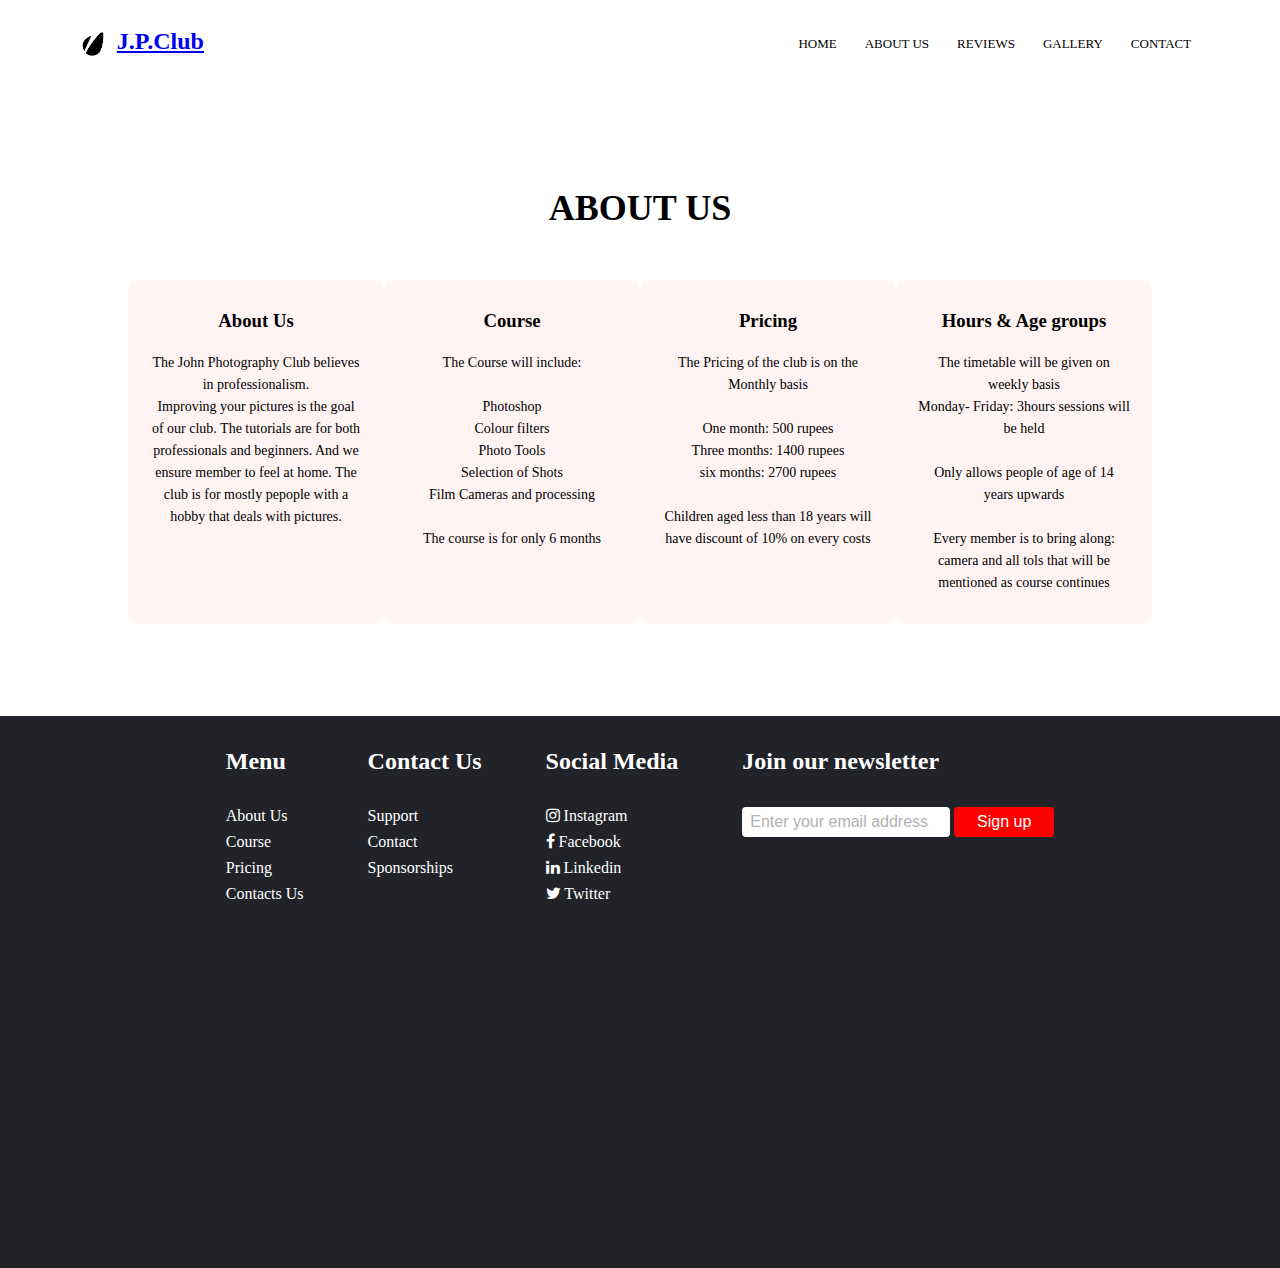
<file: about.html>
<!DOCTYPE html>
<html lang="En">
    <head>
        <meta charset="utf-8">
        <meta name="viewport" content="width=device-width, initial-scale=1.0">
        <title>About US</title>
        <link rel="stylesheet" href="style.css">
        <link rel="preconnect" href="https://fonts.gstatic.com">
        <link href="https://fonts.googleapis.com/css2?family=Poppins:ital,wght@0,100;0,200;0,300;0,400;0,600;1,700&display=swap" rel="stylesheet">
        <link rel="stylesheet" href="https://stackpath.bootstrapcdn.com/font-awesome/4.7.0/css/font-awesome.min.css">
    </head>
    <body>
      <section>
        <nav>
          <div class="nav__logo">
            <img src="images/logo.png">
            <a href="index.html"><h2>J.P.Club</h2></a>
            </div>
          <div class="nav-links" id="navLinks">
            <i class="fa fa-times" onclick="hideMenu()"></i>
              <ul>
                <li><a href="index.html">HOME</a></li>
                <li><a href="about.html">ABOUT US</a></li>
                <li><a href="reviews.html">REVIEWS</a></li>
                <li><a href="gallery1.html">GALLERY</a></li>
                <li><a href="contact.html">CONTACT</a></li>
              </ul>
          </div>
          <i class="fa fa-bars" onclick="showMenu()"></i>
        </nav>
		</section>
	
	<!--Our Activites-->
	<section class="ourservice">
		<h1>ABOUT US</h1>
    	<div class="row2">
    		<div class="service-col">
    			<h3>About Us</h3>
    			<p>The John Photography Club believes in professionalism.<br>Improving your pictures is the goal of our club.
                    The tutorials are for both professionals and beginners. And we ensure member to feel at home.
                    The club is for mostly pepople with a hobby that deals with pictures.
                </p>
    		</div>
            <div class="service-col">
                <h3>Course</h3>
                <p>The Course will include: <br><br>
                Photoshop<br>
                Colour filters<br>
                Photo Tools<br>
                Selection of Shots<br>
                Film Cameras and processing<br><br>
                The course is for only 6 months
              </p>
              </div>
              <div class="service-col">
                <h3>Pricing</h3>
                <p>The Pricing of the club is on the Monthly basis<br><br>
                One month: 500 rupees<br>
                Three months: 1400 rupees<br>
                six months: 2700 rupees<br><br>
                Children aged less than 18 years will have discount of 10% on every costs</p>
              </div>
              <div class="service-col">
                <h3>Hours & Age groups</h3>
                <p>The timetable will be given on weekly basis<br>
                Monday- Friday: 3hours sessions will be held<br><br>
                Only allows people of age of 14 years upwards<br><br>
                Every member is to bring along: <br>
                camera and all tols that will be mentioned as course continues</p>
              </div>
    		</div>
	</section>
      <!--footer-->
    <div class="footer-container">
		<div class="footer">
			<div class="footer-heading bcol-3">
			  <h2>Menu</h2>
              <a href="about.html"> About Us</a>
              <a href="about.html"> Course</a>
              <a href="about.html"> Pricing</a>
              <a href="contact1.html"> Contacts Us</a>
          </div>
          <div class="footer-heading bcol-4">
            <h2>Contact Us</h2>
            <a href="contact1.html"> Support</a>
            <a href="contact1.html"> Contact</a>
            <a href="about.html"> Sponsorships</a>
			</div>	
			<div class="footer-heading bcol-5">
			  <h2>Social Media</h2>
			  <a href="https://www.instagram.com/accounts/login/"><i class="fa fa-instagram"></i> Instagram</a>
			  <a href="https://www.facebook.com/"><i class="fa fa-facebook"></i> Facebook</a>
			  <a href="https://www.linkedin.com/login"><i class="fa fa-linkedin"></i> Linkedin</a>
			 <a href="https://twitter.com/LOGIN"><i class="fa fa-twitter"></i> Twitter</a>
  
			</div>
			<div class="footer-email-form">
			  <h2>Join our newsletter</h2>
			  <input type="email" placeholder="Enter your email address" id="footer-email">
			  <input type="submit" value="Sign up" id="footer-email-btn">
			</div>
			</div>
		</div>
  

		<!---JavaScript-->
		<script>
		  var navLinks = document.getElementById("navLinks")
  
		  function showMenu(){
			navLinks.style.right = "0";
		  }
		  function hideMenu(){
			navLinks.style.right = "-200px";
		  }
		</script>
</body>
</html>
</file>
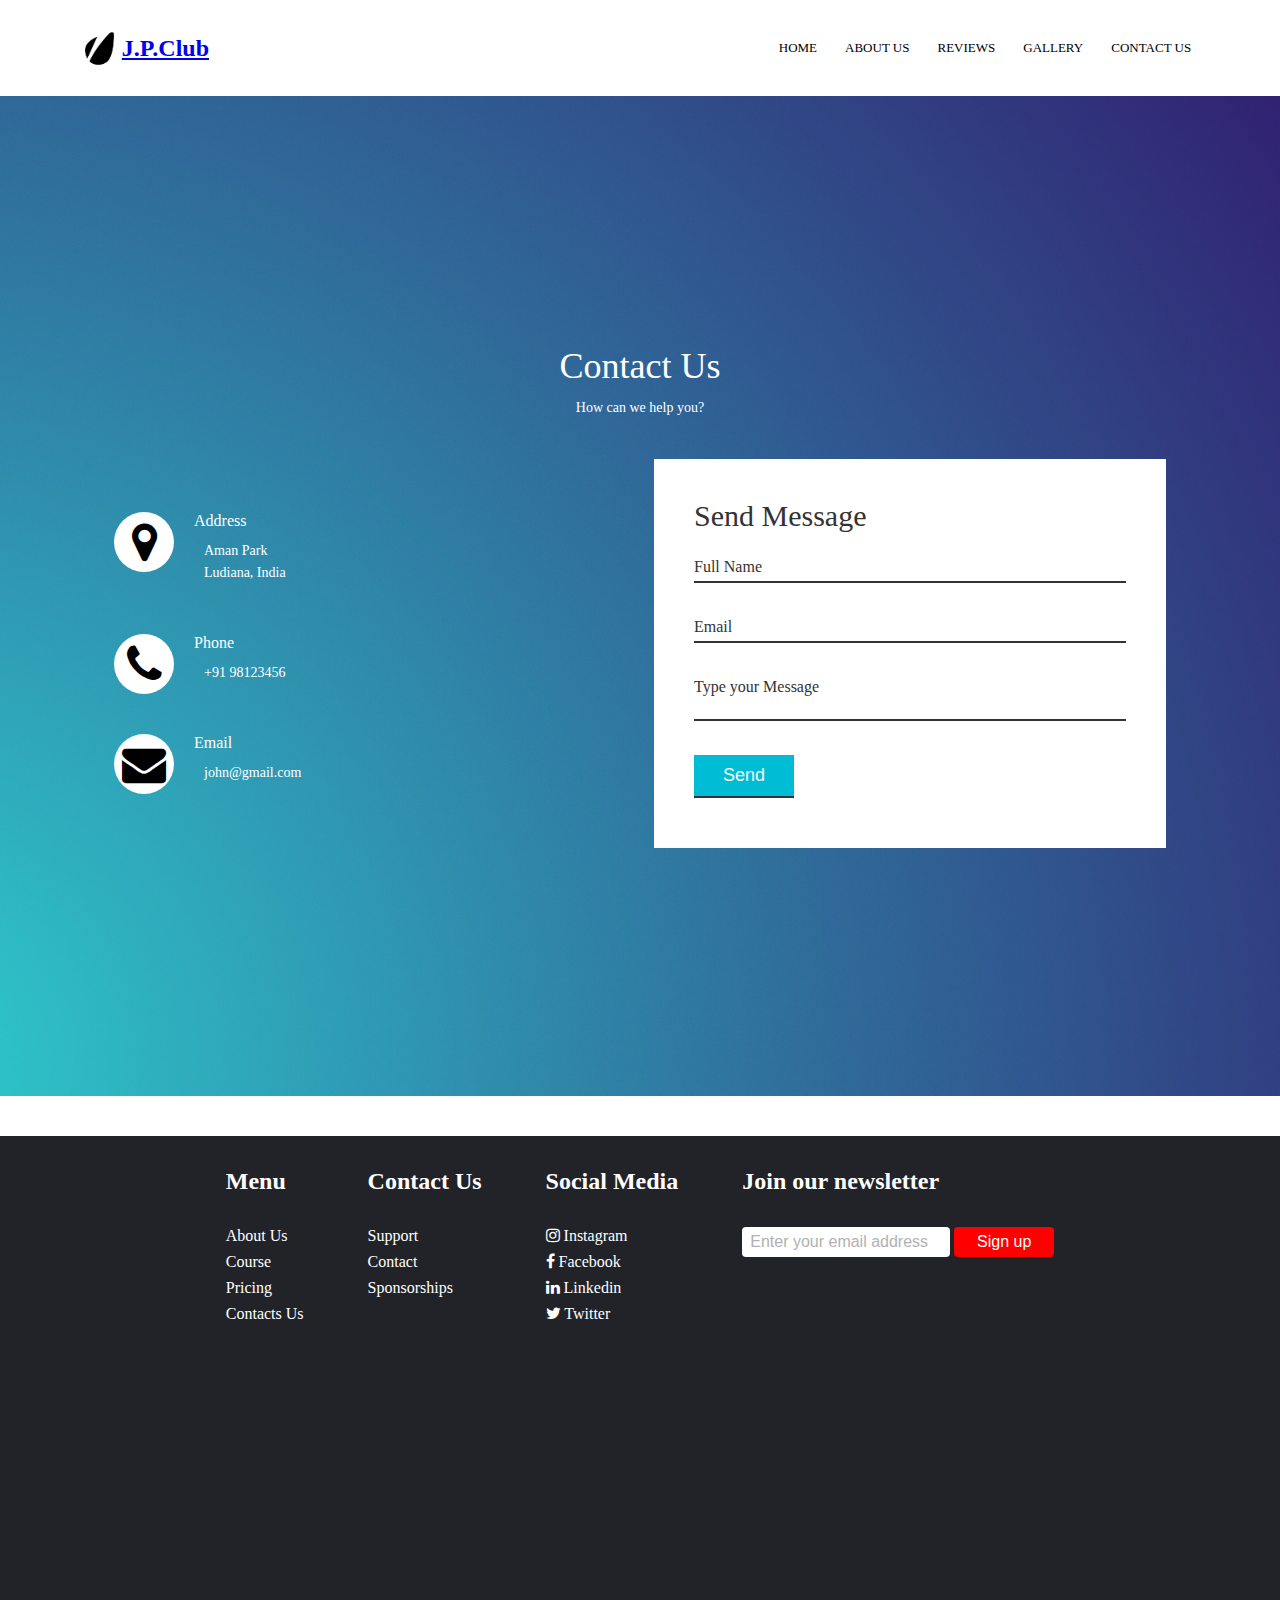
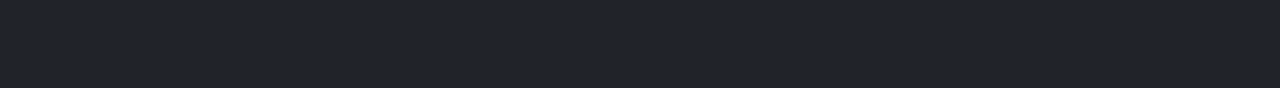
<file: contact.html>
<!DOCTYPE html>
<html lang="En">
    <head>
        <meta charset="utf-8">
        <meta name="viewport" content="width=device-width, initial-scale=1.0">
        <title>Contact US</title>
        <link rel="stylesheet" href="style.css">
        <link rel="preconnect" href="https://fonts.gstatic.com">
        <link href="https://fonts.googleapis.com/css2?family=Poppins:ital,wght@0,100;0,200;0,300;0,400;0,600;1,700&display=swap" rel="stylesheet">
        <link rel="stylesheet" href="https://stackpath.bootstrapcdn.com/font-awesome/4.7.0/css/font-awesome.min.css">
    </head>
    <body>
      <section>
        <nav>
          <img src="images/logo.png" width="4%" height="4%"><a href="index.html"><h2>J.P.Club</h2></a>
          <div class="nav-links" id="navLinks">
            <i class="fa fa-times" onclick="hideMenu()"></i>
              <ul>
                <li><a href="index.html">HOME</a></li>
                <li><a href="about.html">ABOUT US</a></li>
                <li><a href="reviews.html">REVIEWS</a></li>
                <li><a href="gallery1.html">GALLERY</a></li>
                <li><a href="contact.html">CONTACT US</a></li>
              </ul>
          </div>
          <i class="fa fa-bars" onclick="showMenu()"></i>
        </nav>
		</section>
	<!--Contact us form-->
	<section class="contact">
        <div class="content">
            <h2>Contact Us</h2>
            <p>How can we help you?</p>
        </div>
        <div class="container9">
            <div class="contactInfo">
                <div class="box">
                    <div class="icon"><i class="fa fa-map-marker fa-2x" aria-hidden="true"></i></div>
                    <div class="text">
                        <h4>Address</h4>
                        <p>Aman Park<br>
                            Ludiana, India</p>
                    </div>
                </div>
                <div class="box">
                    <div class="icon"><i class="fa fa-phone fa-2x" aria-hidden="true"></i></div>
                    <div class="text">
                        <h4>Phone</h4>
                        <p>+91 98123456</p>
                    </div>
                </div>
                <div class="box">
                    <div class="icon"> <i class="fa fa-envelope fa-2x" aria-hidden="true"></i></div>
                    <div class="text">
                        <h4>Email</h4>
                        <p>john@gmail.com</p>
                    </div>
                </div>

            </div>
            <div class="contactForm2">
                <form action="details_entry.php" method="post">
                    <h2>Send Message</h2>
                    <div class="inputBox">
                        <input type="text" name="full_name" required="required">
                        <span>Full Name</span>
                    </div>
                    <div class="inputBox">
                        <input type="text" name="email" required="required">
                        <span>Email</span>
                    </div>
                    <div class="inputBox">
                        <textarea name="mytextarea" required="required"></textarea>
                        <span>Type your Message</span>
                    </div>
                    <div class="inputBox">
                        <input type="submit" name="save" value="Send">
                </form>
            </div>
        </div>

    </section>
        <!--footer-->
    <div class="footer-container">
		<div class="footer">
			<div class="footer-heading bcol-3">
			  <h2>Menu</h2>
			  <a href="about.html"> About Us</a>
              <a href="about.html"> Course</a>
              <a href="about.html"> Pricing</a>
              <a href="contact1.html"> Contacts Us</a>
          </div>
          <div class="footer-heading bcol-4">
            <h2>Contact Us</h2>
            <a href="contact1.html"> Support</a>
            <a href="contact1.html"> Contact</a>
            <a href="about.html"> Sponsorships</a>
			</div>	
			<div class="footer-heading bcol-5">
			  <h2>Social Media</h2>
			  <a href="https://www.instagram.com/accounts/login/"><i class="fa fa-instagram"></i> Instagram</a>
			  <a href="https://www.facebook.com/"><i class="fa fa-facebook"></i> Facebook</a>
			  <a href="https://www.linkedin.com/login"><i class="fa fa-linkedin"></i> Linkedin</a>
			 <a href="https://twitter.com/LOGIN"><i class="fa fa-twitter"></i> Twitter</a>
  
			</div>
			<div class="footer-email-form">
			  <h2>Join our newsletter</h2>
			  <input type="email" placeholder="Enter your email address" id="footer-email">
			  <input type="submit" value="Sign up" id="footer-email-btn">
			</div>
			</div>
		</div>
  

 
      <!--JavaScript for Toggle Menu-->
      <script>
      	var menubar = document.getElementById("menubar");

      	function showMenu(){
      		menubar.style.right = "0";
      	}
      	function hideMenu(){
      		menubar.style.right = "-200px";
      	}

      </script>
</body>
</html>
</file>
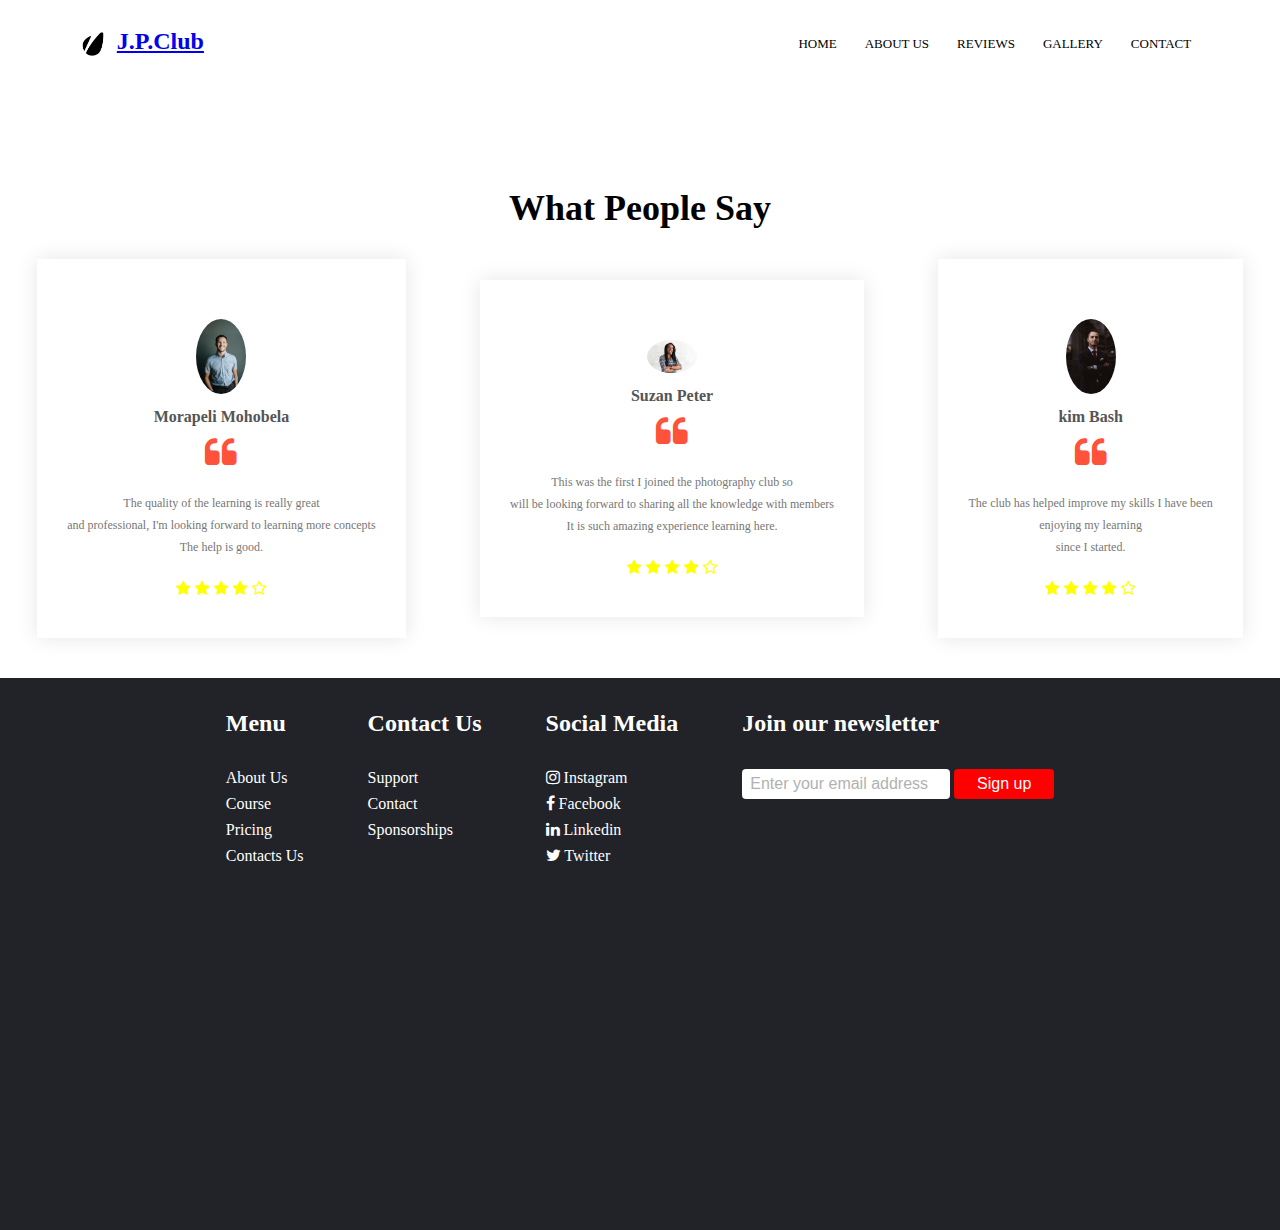
<file: reviews.html>
<!DOCTYPE html>
<html lang="En">
    <head>
        <meta charset="utf-8">
        <meta name="viewport" content="width=device-width, initial-scale=1.0">
        <title>What people say</title>
        <link rel="stylesheet" href="style.css">
        <link rel="preconnect" href="https://fonts.gstatic.com">
        <link href="https://fonts.googleapis.com/css2?family=Poppins:ital,wght@0,100;0,200;0,300;0,400;0,600;1,700&display=swap" rel="stylesheet">
        <link rel="stylesheet" href="https://stackpath.bootstrapcdn.com/font-awesome/4.7.0/css/font-awesome.min.css">
    </head>
    <body>
      <section>
        <nav>
			<div class="nav__logo">
				<img src="images/logo.png">
				<a href="index.html"><h2>J.P.Club</h2></a>
			</div>
          <div class="nav-links" id="navLinks">
            <i class="fa fa-times" onclick="hideMenu()"></i>
              <ul>
				<li><a href="index.html">HOME</a></li>
				<li><a href="about.html">ABOUT US</a></li>
                <li><a href="reviews.html">REVIEWS</a></li>
                <li><a href="gallery1.html">GALLERY</a></li>
                <li><a href="contact.html">CONTACT</a></li>
              </ul>
          </div>
          <i class="fa fa-bars" onclick="showMenu()"></i>
        </nav>
		</section>
	 <!--testimonial-->
	 <section class="testimonial">
		<h1>What People Say</h1>
		<div class="row">
		  <div class="col-3">
			<img src="images/ben.jpg">
			<h3>Morapeli Mohobela</h3>
			<i class="fa fa-quote-left"></i>
			<p>The quality of the learning is really great<br>and professional, I'm looking forward to learning more concepts<br>
			The help is good. </p>
			<div class="rating">
		  <i class="fa fa-star"></i>
		  <i class="fa fa-star"></i>
		  <i class="fa fa-star"></i>
		  <i class="fa fa-star"></i>
		  <i class="fa fa-star-o"></i>
			</div>
		  </div>
		  <div class="col-3">
			<img src="images/office2.jpg">
			<h3>Suzan Peter</h3>
			<i class="fa fa-quote-left"></i>
			<p>This was the first I joined the photography club so<br> will be looking forward to sharing all the knowledge with members<br>
			  It is such amazing experience learning here.
			</p>
			<div class="rating">
		  <i class="fa fa-star"></i>
		  <i class="fa fa-star"></i>
		  <i class="fa fa-star"></i>
		  <i class="fa fa-star"></i>
		  <i class="fa fa-star-o"></i>
			</div>
		</div>
		<div class="col-3">
			  <img src="images/faal.jpg">
			<h3>kim Bash</h3>
			<i class="fa fa-quote-left"></i>
			<p>The club has helped improve my skills I have been<br> enjoying my learning<br> since I started.</p>
			<div class="rating">
			  <i class="fa fa-star"></i>
			  <i class="fa fa-star"></i>
			  <i class="fa fa-star"></i>
			  <i class="fa fa-star"></i>
			  <i class="fa fa-star-o"></i>
			</div>
				</div>
			</div>
		</section>
 <!--footer-->
 <div class="footer-container">
	<div class="footer">
		<div class="footer-heading bcol-3">
		  <h2>Menu</h2>
		  <a href="about.html"> About Us</a>
		  <a href="about.html"> Course</a>
		  <a href="about.html"> Pricing</a>
		  <a href="contact1.html"> Contacts Us</a>
	  </div>
	  <div class="footer-heading bcol-4">
		<h2>Contact Us</h2>
		<a href="contact1.html"> Support</a>
		<a href="contact1.html"> Contact</a>
		<a href="about.html"> Sponsorships</a>
		</div>	
		<div class="footer-heading bcol-5">
		  <h2>Social Media</h2>
		  <a href="https://www.instagram.com/accounts/login/"><i class="fa fa-instagram"></i> Instagram</a>
		  <a href="https://www.facebook.com/"><i class="fa fa-facebook"></i> Facebook</a>
		  <a href="https://www.linkedin.com/login"><i class="fa fa-linkedin"></i> Linkedin</a>
		 <a href="https://twitter.com/LOGIN"><i class="fa fa-twitter"></i> Twitter</a>

		</div>
		<div class="footer-email-form">
		  <h2>Join our newsletter</h2>
		  <input type="email" placeholder="Enter your email address" id="footer-email">
		  <input type="submit" value="Sign up" id="footer-email-btn">
		</div>
		</div>
	</div>




	<!---JavaScript-->
	<script>
	  var navLinks = document.getElementById("navLinks")

	  function showMenu(){
		navLinks.style.right = "0";
	  }
	  function hideMenu(){
		navLinks.style.right = "-200px";
	  }
	</script>
</body>
</html>
</file>
<file: style.css>
*{
	padding: 0;
	margin: 0;
}
.header{
    min-height: 100vh;
    width: 100%;
    background-image: url(images/cam1.jpg);
    background-position: center;
    background-size: cover;
    position: relative;
}
nav{
	display: flex;
	background-color: rgb(255,255,255);
    padding: 2% 6%;
    justify-content: space-between;
    align-items: center;
}

nav h2{
    list-style: none;
    text-decoration: none;
}
.nav__logo {
	gap: 0.5rem;
	display: flex;
	align-items: right;
  }
.nav__logo img {
	width: 2rem;
  }


.nav-links{
    flex: 1;
    text-align: right;
}
.nav-links ul li{
    list-style: none;
    display: inline-block;
    padding: 8px 12px;
    position: relative;
}
.nav-links ul li a{
    color: #000;
    text-decoration: none;
    font-size: 13px;
}
.nav-links ul li::after{
    content: '';
    width: 0%;
    height: 2px;
    background: skyblue;
    display: block;
    margin: auto;
    transition: 0.5s;
}
.nav-links ul li:hover::after{
    width: 100%;
}
.text-box{
    width: 16%;
    color: #000;
    position: absolute;
    top: 54%;
    left: 36%;
    transform: translate(-50% -50%);
    text-align: center;
}
.text-box h3{
    font-size: 23px;
}
.text-box p{
    margin: 10px 0 30px;
    font-size: 18px;
}
.cont-btn{
    display: inline-block;
	background: skyblue;
	color: #000;
	padding: 13px 25px;
	margin: 12px 0;
	margin-left: 10%;
	border-radius: 5px;
	transition: background 0.5s;
	text-decoration: none;
	cursor: pointer;
}
.cont-btn:hover
{
	background: #563434
}
nav .fa{
    display: none;
}
@media(max-width: 700px){
    .text-box{
        width: 65%;
        left: 13%;
        color: #fff;
    }
    .text-box h3{
        font-size: 30px;  
    }
    .text-box p{
        font-size: 22px;
        margin: 20px 0 20px;
    }  
    .nav-links ul li{
        display: block;
    }  
    .nav-links{
        position: absolute;
        background: skyblue;
        height: 100vh;
        width: 200px;
        top: 0;
        right: -200px;
        text-align: left;
        transition: 1s;
        z-index: 2;
    }
    nav .fa{
        display: block;
        color: red;
        margin: 10px;
        font-size: 22px;
        cursor: pointer;
    }
    .nav-links ul{
        padding: 30px;
    }
}

/*--Activities--*/
.ourservice{
    width: 80%;
    margin: auto;
    text-align: center;
    padding-top: 100px;
}
.ourservice h1{
    font-size: 36px;
    font-weight: 600;
}
.ourservice p{
    color: #000;
    font-size: 14px;
    font-weight: 300;
    line-height: 22px;
    padding: 10px;
}
.row2{
	margin-top: 5%;
	display: flex;
	justify-content: space-between;
}
.service-col{
	flex-basis: 31%;
	background: #fff3f3;
	border-radius: 10px;
	margin-bottom: 5%;
	padding: 20px 12px;
	box-sizing: border-box;
	transition: 0.5s;
}
.service-col h3{
	text-align: center;
	font-weight: 600;
	margin: 10px 0;
}
.service-col:hover{
	box-shadow: 0 0 20px 0px rgb(0,0,255);
	background-color: rgb(135,206,235); 
}

@media(max-width: 700px){
    .row2{
        flex-direction: column;
    }
}

/*--About--*/
.small-container{
	max-width: 1080px;
	margin: auto;
	padding-left: 25px;
	padding-right: 25px;
}
.row{
	display: flex;
	align-items: center;
	flex-wrap: wrap;
	justify-content: space-around;
}
.col-4{
	flex-basis: 25%;
	padding: 10px;
	min-width: 200px;
	margin-bottom: 50px;
	transition: transform 0.5s;
}
.col-4 img{
	width: 100%;
}
.title{
	text-align: center;
	margin: 27px auto 80px;
	position: relative;
	line-height: 60px;
	color: #555;
}
.title::after{
	content: '';
	background: transparent;
	width: 80px;
	height: 5px;
	border-radius: 5px;
	position: absolute;
	bottom: 0;
	left: 50%;
	transform: translateX(-50%);
}
.col-4 h4{
	color: #555;
	font-weight: normal;
}
.col-4 p{
	font-size: 14px;
}
.rating .fa{
	color: yellow;
}
.col-4:hover{
	transform: translateY(-10px);
}
/*--testimonials--*/
.testimonial{
	padding-top: 100px;
	text-align: center;
}
.testimonial h1{
	margin-bottom: 30px;
}
.testimonial .col-3{
	padding: 40px 20px;
	box-shadow: 0 0 20px 0px rgba(0,0,0,0.1);
	cursor: pointer;
	transition: transform 0.5s;
	
}
.testimonial .col-3 img{
	width: 50px;
	margin-top: 20px;
	border-radius: 50%;
}
.testimonial .col-3:hover{
	transform: translateY(-10px);
}
.fa.fa-quote-left{
	font-size: 34px;
	color: #ff523b;
}
.col-3 p{
	font-size: 12px;
	margin: 12px 0;
	color: #777;
}
.testimonial .col-3 h3{
	font-weight: 600;
	color: #555;
	font-size: 16px;
}
/*Meet The Team*/
.body1{
	margin: 0;
	padding: 100px 0px;
	height: 100%;
	box-sizing: border-box;
	font-family: sans-serif;
}
.body1 h1{
	text-align: center;
	color: #000;
	font-size: 45px;
}
.container4{
	display: flex;
	align-items: center;
	justify-content: center;
	width: 80%;
	margin: auto;
}
.our-team{
	background: #f7f5ec;
	text-align: center;
	overflow: hidden;
	position: relative;
	padding: 30px 70px;
	margin: 0px 20px;
	width: 30%;
}
.our-team .pic{
	display: inline-block;
	width: 130px;
	height: 130px;
	margin-bottom: 0px;
	z-index: 1;
	position: relative;
}
.our-team .pic::before {
	content: "";
	width: 100%;
	height: 0;
	border-radius: 50%;
	background: #1785eb;
	position: absolute;
	bottom: 135%;
	right: 0;
	left: 0;
	opacity: 0.2;
	transform: scale(3);
	transform: all 0.3s linear 0s;
}
.our-team:hover .pic::before{
	height: 100%;
}
.our-team .pic::after{
	content: "";
	width: 100%;
	height: 0;
	border-radius: 50%;
	background: #1785eb;
	position: absolute;
	top: 0;
	left: 0;
	z-index: 1;
}
.our-team .pic img{
	width: 100%;
	height: auto;
	border-radius: 50%;
	transform: scale(1);
	transition: all 0.9s ease 0s;
}
.our-team:hover .pic img{
	box-shadow: 0 0 0 14px #f7f5ec;
	transform: scale(0.7);
}
.our-team .team-content{
	margin-bottom: 30px;
}
.our-team .title{
	font-size: 22px;
	font-weight: 700;
	color: #4e5052;
	letter-spacing: 1px;
	margin-bottom: 5px;
}
.our-team .post{
	display: block;
	font-size: 15px;
	color: #4e5052;
}

.our-team .social {
	width: 100%;
	padding: 0;
	margin: 0;
	background: #1785eb;
	position: absolute;
	bottom: -100px;
	left: 0;
	transition: all 0.5s ease 0s;
}
.our-team:hover .social {
	bottom: 0;
}
.our-team .social li{
	display: inline-block;
}
.our-team .social li a{
	text-decoration: none;
	display: block;
	padding: 10px;
	font-size: 17px;
	color: #fff;
	transition: all 0.3s ease 0s;
}
.our-team .social li a:hover{
	color: #1785eb;
	background: #f7f5ec;
}
/*Contact US form*/
.contact{
	position: relative;
	min-height: 100vh;
	padding: 50px 100px;
	display: flex;
	justify-content: center;
	align-items: center;
	flex-direction: column;
	background: url(images/11.jpg);
	background-size: cover;
}
.contact .content{
	max-width: 800px;
	text-align: center;
}
.contact .content h2{
	font-size: 36px;
	font-weight: 500;
	color: #fff;
}
.contact .content p{
	font-weight: 300;
	color: #fff;
}
.container9{
	width: 100%;
	display: flex;
	justify-content: center;
	align-items: center;
	margin-top: 30px;
}
.container9 .contactInfo{
	width: 50%;
	display: flex;
	flex-direction: column;
}
.container9 .contactInfo .box{
	position: relative;
	padding: 20px 0;
	display: flex;
}
.container9 .contactInfo .box .icon{
	min-width: 60px;
	height: 60px;
	background: #fff;
	display: flex;
	justify-content: center;
	align-items: center;
	border-radius: 50%;
	font-size: 22px;
}
.container9 .contactInfo .box .text{
	display: flex;
	margin-left: 20px;
	font-size: 16px;
	color: #fff;
	flex-direction: column;
	font-weight: 300;
}
.container9 .contactInfo .box .text h4{
	font-weight: 500;
	color: #fff;
}
.container9 .contactInfo .box .text p{
	color: #fff;
}
.contactForm2{
	width: 40%;
	padding: 40px;
	background: #fff;
}
.contactForm2 h2{
	font-size: 30px;
	color: #333;
	font-weight: 500;
}
.contactForm2 .inputBox{
	position: relative;
	width: 100%;
	margin-top: 10px;
}
.contactForm2 .inputBox input,
.contactForm2 .inputBox textarea
{
	width: 100%;
	padding: 5px 0;
	font-size: 16px;
	margin: 10px 0;
	border: none;
	border-bottom: 2px solid #333;
	outline: none;
	resize: none;
}
.contactForm2 .inputBox span{
	position: absolute;
	left: 0;
	padding: 5px 0;
	font-size: 16px;
	margin: 10px 0;
	pointer-events:none;
	transition: 0.5s;
	color: #333;
}
.contactForm2 .inputBox input:focus ~ span,
.contactForm2 .inputBox input:valid ~ span,
.contactForm2 .inputBox textarea:focus ~ span,
.contactForm2 .inputBox textarea:valid ~ span
{
	color: #e91e63;
	font-size: 12px;
	transform:translateY(-20px);
}
.contactForm2 .inputBox input[type="submit"]{
	width: 100px;
	background: #00bcd4;
	color: #fff;
	cursor: pointer;
	padding: 10px;
	font-size: 18px;
}

/*-----@media-----*/
@media(max-width: 991px){
	.contact{
		padding: 50px;
	}
	.container9{
		flex-direction: column;
	}
	.container9 .contactInfo{
		margin-bottom: 40px;	
	}
	.container9 .contactInfo,
	.contactForm2
	{
		width: 100%;
	}
	.contact .content h2{
		font-size: 44px;
	}
	.contact .content p{
		font-size: 26px;
	}
	.container9 .contactInfo .box .text h4{
	font-size: 28px;
	}
	.container9 .contactInfo .box .text p{
	font-size: 20px;
	}
	
	.contactForm2 .inputBox input,
	.contactForm2 .inputBox textarea
	{
	font-size: 25px;
	}
	
	.contactForm2 .inputBox input:focus ~ span,
	.contactForm2 .inputBox input:valid ~ span,
	.contactForm2 .inputBox textarea:focus ~ span,
	.contactForm2 .inputBox textarea:valid ~ span
	{
	font-size: 20px;
	}
}
/*--footer--*/
.footer-container{
	background-color: #212329;
	padding: 2rem 0 10rem 0;
	margin-top: 40px;
}
.footer{
	width: 80%;
	height: 40vh;
	background-color: #212329;
	color: #fff;
	display: flex;
	justify-content: center;
	flex-wrap: wrap;
	margin: 0 auto;
}
.footer-heading{
	display: flex;
	flex-direction: column;
	margin-right: 4rem;
}	
.footer-heading h2{
	margin-bottom: 2rem;
}
.footer-heading a{
	color: #fff;
	text-decoration: none;
	margin-bottom: 0.5rem;
}
.footer-heading a:hover{
	color: blue;
	transition: 0.3s ease-out;
}
.footer-email-form h2{
	margin-bottom: 2rem; 
}
#footer-email{
	width: 200px;
	height: 30px;
	border-radius: 4px;
	outline: none;
	border: none;
	padding-left: 0.5rem;
	font-size: 1rem;
	margin-bottom: 1rem;
}
#footer-email::placeholder{
	color: #b1b1b1;
}
#footer-email-btn{
	width: 100px;
	height: 30px;
	border-radius: 4px;
	background-color: red;
	outline: none;
	border: none;
	color: #fff;
	font-size: 1rem;
}
#footer-email-btn:hover{
	cursor: pointer;
	background-color: #337AF1;
	transition: all 0.4s ease-out;
}


.icons .fa{
	color: grey;
	margin: 0 13px;
	cursor: pointer;
	padding: 18px 0;
}
ul{
	list-style-type: none; 
}
nav .fa{
	display: none;
}

/*--media query for menu--*/
@media(max-width: 700px){
	.col-2 h3{
	font-size: 20px;
    }
	nav .fa{
		display: block;
		color: blue;
		margin: 10px;
		font-size: 22px;
		cursor: pointer;
	}
	.menu-bar ul{
		padding: 30px;
	}
	.row2{
		flex-direction: column;
	}
	
	/*--Footer--*/
	.footer{
		height: 50vh;
	}
	.footer-email-form{
		margin-top: 4rem;
	}
	.container4{
		flex-direction: column;
	}
	.our-team{
		width: 80%;
		margin-top: 30px;
	}
}


/*media query for less than 600 screen size*/
@media only screen and (max-width: 600px){
	.row{
		text-align: center;
	}
	.col-2, .col-3, .col-4, .col-5{
		flex-basis: 100%;
	}
	.footer{
		padding-top: 2rem;
	}
	.footer-email-form{
		margin-top: 4rem;
	}
}

/*--Activities--*/
.ourservice{
	width: 80%;
	margin: auto;
	text-align: center;
	padding-top: 100px;
}
h1{
	font-size: 36px;
	font-weight: 600;
}
p{
	color: #000;
	font-size: 14px;
	font-weight: 300;
	line-height: 22px;
	padding: 10px;
}
.row2{
	margin-top: 5%;
	display: flex;
	justify-content: space-between;
}
.service-col{
	flex-basis: 31%;
	background: #fff3f3;
	border-radius: 10px;
	margin-bottom: 5%;
	padding: 20px 12px;
	box-sizing: border-box;
	transition: 0.5s;
}
h3{
	text-align: center;
	font-weight: 600;
	margin: 10px 0;
}
.service-col:hover{
	box-shadow: 0 0 20px 0px rgb(0,0,255);
	background-color: rgb(135,206,235); 
}

/*--About Us page--*/
.sub-header{
	height: 50vh;
	width: 100%;
	background-image: url(images/about.jpg);
	background-position: center;
	background-size: cover;
	text-align: center;
	color: #000;
}
.sub-header h1{
	margin-top: 100px;
}
</file>
